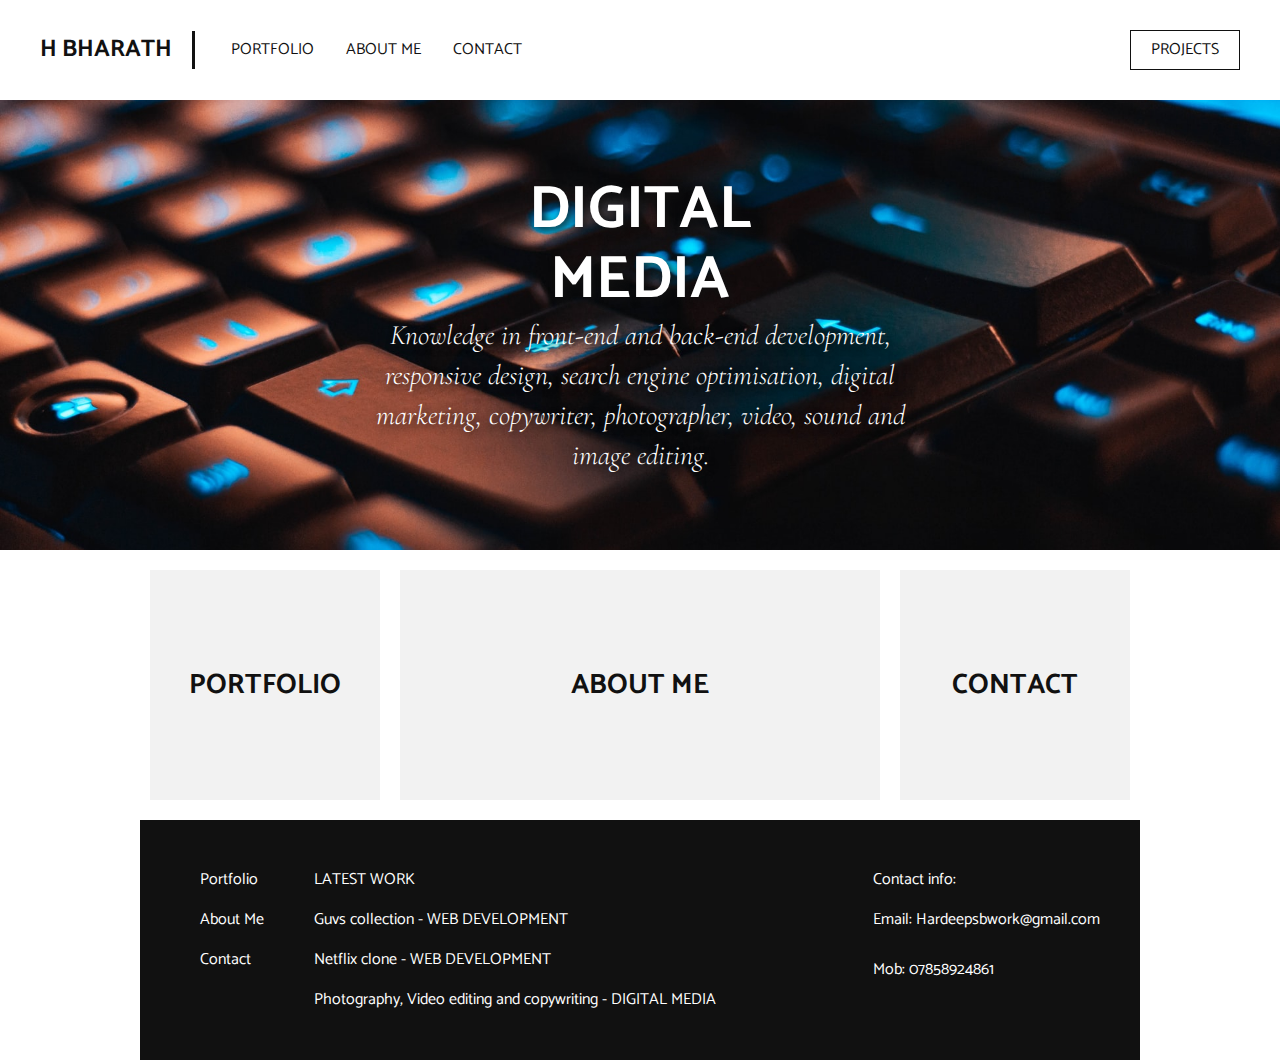
<file: index.html>
<!DOCTYPE html>
<html>
<head>
	<meta charset="utf-8">
	<title>Hardeep Portfolio</title>
	<meta name="viewport" content="width=device-width, initial-scale=1.0">
	<link rel="stylesheet" type="text/css" href="CSS/style.css">
	<link href="https://fonts.googleapis.com/css?family=Catamaran:400,700|Cormorant+Garamond:400,700&display=swap" rel="stylesheet">
</head>
<body>
	<header>
		<a href="index.html" class="header-logo">H BHARATH</a>
		<nav>
			<ul>
				<li><a href="portfolio.html">Portfolio</a></li>
				<li><a href="about.html">About Me</a></li>
				<li><a href="#footer">Contact</a></li>
			</ul>
			<a href="portfolio.html" class="header-cases">Projects</a>
		</nav>
	</header>
	<main>
		<section class="index-banner">			
			<div class="vertical-center">
				<h2>DIGITAL <br>MEDIA</h2>
				<h1>Knowledge in front-end and back-end development, responsive design, search engine optimisation, digital marketing, copywriter, photographer, video, sound and image editing. </h1>
			</div>	
		</section>
		<div class="wrapper">
			<section class="index-links">
				<a href="portfolio.html">
					<div class="index-boxlink-square">
					<h3>Portfolio</h3>
					</div>
				</a>
				<a href="about.html">
					<div class="index-boxlink-rectangle">
						<h3>About Me</h3>
					</div>
				</a>
				<a href="#footer">
					<div class="index-boxlink-square">
						<h3>Contact</h3>
					</div>
				</a>
			</section>
		</div>
		</main>
		<div class="wrapper">
		<footer id="footer">
			<ul class="footer-links-main">
				<li><a href="portfolio.html">Portfolio</a></li>
				<li><a href="about.html">About Me</a></li>
				<li><a href="#footer">Contact</a></li>
			</ul>
			<ul class="footer-links-works">
				<li><p>Latest Work</p></li>
				<li><a href="project2.html">Guvs collection - WEB DEVELOPMENT</a></li>
				<li><a href="project1.html">Netflix clone - WEB DEVELOPMENT</a></li>
				<li><a href="https://www.flickr.com/photos/190891714@N06/albums">Photography, Video editing and copywriting - DIGITAL MEDIA</a></li>
			</ul>
			<div class="footer-sm">
				<h3>Contact info:</h3>
				<p>Email: Hardeepsbwork@gmail.com</p>
				<p>Mob: 07858924861</p>
			</div>
		</footer>
	</div>
</body>
</html>
</file>
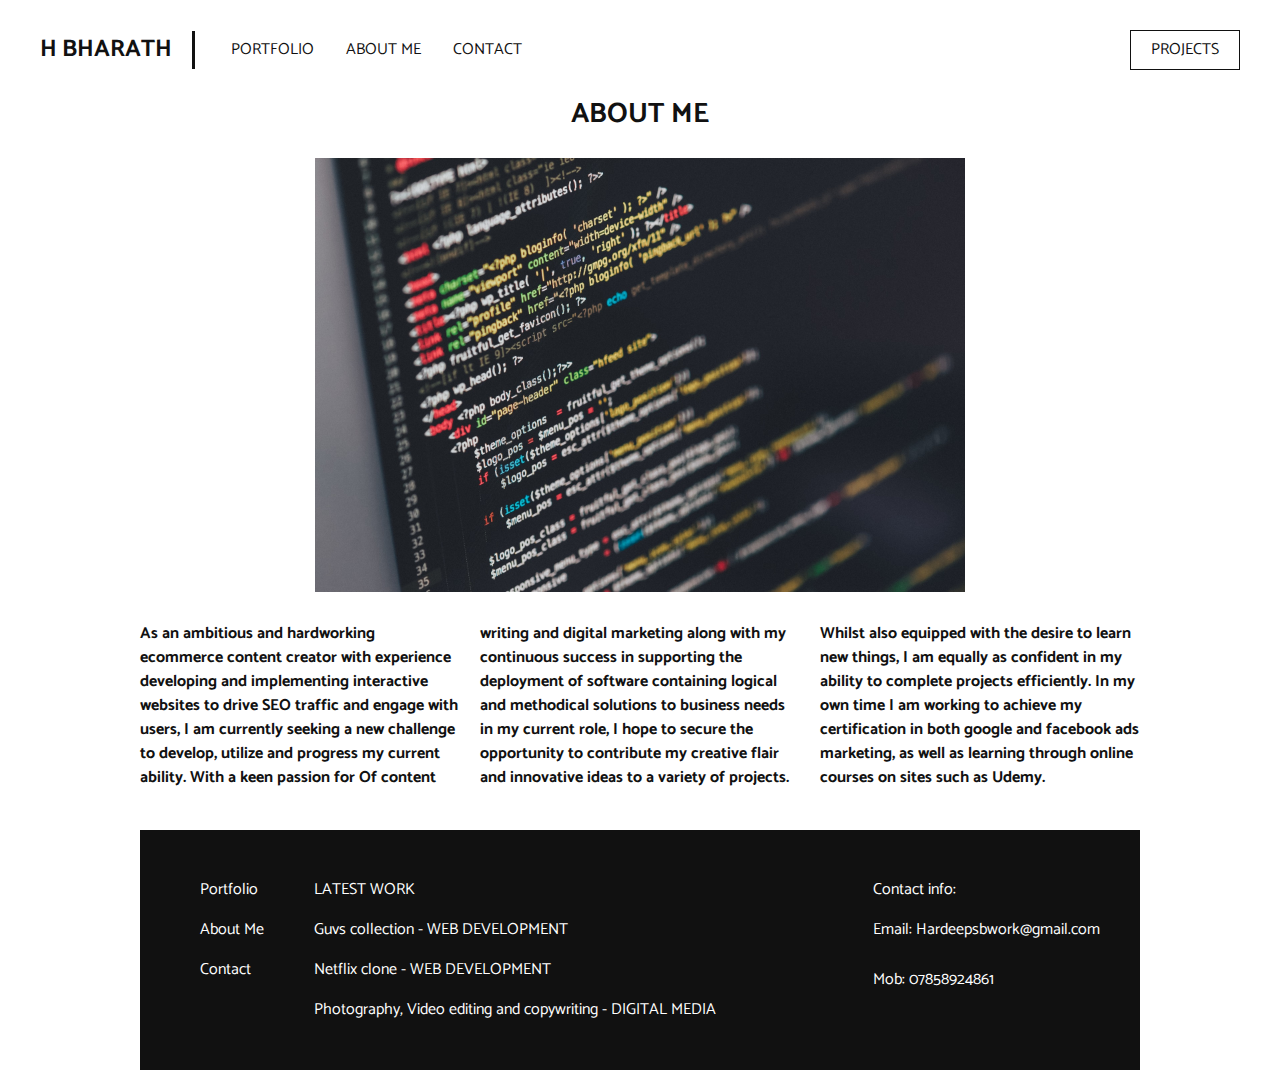
<file: about.html>
<!DOCTYPE html>
<html>
<head>
	<meta charset="utf-8">
	<title>Hardeep Portfolio</title>
	<meta name="viewport" content="width=device-width, initial-scale=1.0">
	<link rel="stylesheet" type="text/css" href="CSS/style.css">
	<link href="https://fonts.googleapis.com/css?family=Catamaran:400,700|Cormorant+Garamond:400,700&display=swap" rel="stylesheet">
</head>
<body>
	<header>
		<a href="index.html" class="header-logo">H BHARATH</a>
		<nav>
			<ul>
				<li><a href="portfolio.html">Portfolio</a></li>
				<li><a href="about.html">About Me</a></li>
				<li><a href="#footer">Contact</a></li>
			</ul>
			<a href="projects.html" class="header-cases">Projects</a>
		</nav>
	</header>
	<main>
		<section class="project-clone">
			<div class="wrapper">
				<h2>About Me</h2>
				<img src="CSS/images/codebg.jpeg">
				<article>
					<div>
						<p>
							As an ambitious and hardworking ecommerce content creator with experience developing and implementing interactive websites to drive SEO traffic and engage with users, I am currently seeking a new challenge to develop, utilize and progress my current ability. With a keen passion for

Of content writing and digital marketing along with my continuous success in supporting the deployment of software containing logical and methodical solutions to business needs in my current role, I hope to secure the opportunity to contribute my creative flair and innovative ideas to a variety of projects.

Whilst also equipped with the desire to learn new things, I am equally as confident in my ability to complete projects efficiently. In my own time I am working to achieve my certification in both google and facebook ads marketing, as well as learning through online courses on sites such as Udemy.


						</p>
					</div>
				</article>
			</div>	
		</section>
	</main>
		<div class="wrapper">
		<footer id="footer">
			<ul class="footer-links-main">
				 <li><a href="portfolio.html">Portfolio</a></li>
				<li><a href="about.html">About Me</a></li>
				<li><a href="#footer">Contact</a></li>
			</ul>
			<ul class="footer-links-works">
				<li><p>Latest Work</p></li>
				<li><a href="project2.html">Guvs collection - WEB DEVELOPMENT</a></li>
				<li><a href="project1.html">Netflix clone - WEB DEVELOPMENT</a></li>
				<li><a href="https://www.flickr.com/photos/190891714@N06/albums">Photography, Video editing and copywriting - DIGITAL MEDIA</a></li>
			</ul>
			<div class="footer-sm">
				<h3>Contact info:</h3>
				<p>Email: Hardeepsbwork@gmail.com</p>
				<p>Mob: 07858924861</p>
			</div>
		</footer>
	</div>
</body>
</html>
</file>
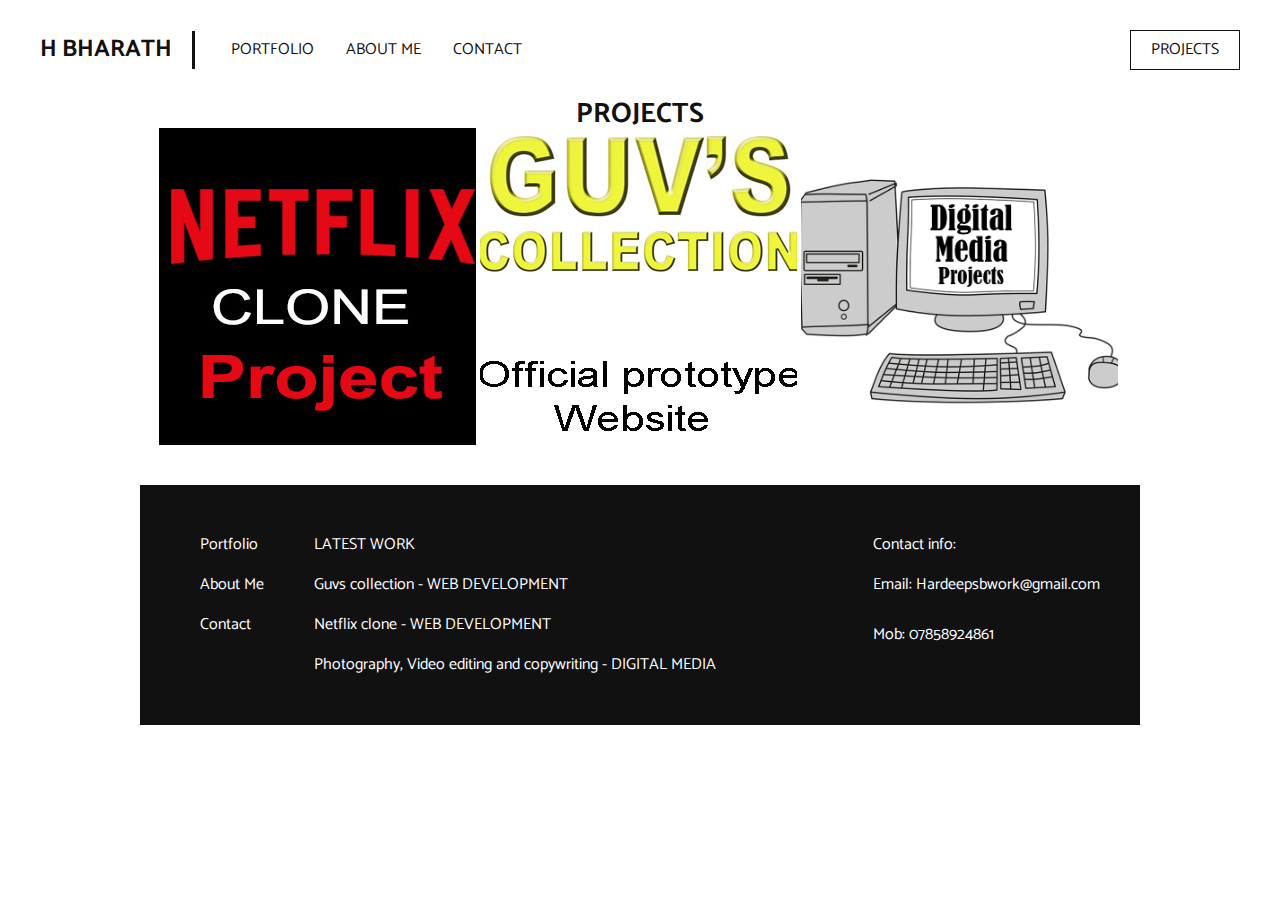
<file: portfolio.html>
<!DOCTYPE html>
<html>
<head>
	<meta charset="utf-8">
	<title>Hardeep Portfolio</title>
	<meta name="viewport" content="width=device-width, initial-scale=1.0">
	<link rel="stylesheet" type="text/css" href="CSS/style.css">
	<link href="https://fonts.googleapis.com/css?family=Catamaran:400,700|Cormorant+Garamond:400,700&display=swap" rel="stylesheet">
</head>
<body>
	<header>
		<a href="index.html" class="header-logo">H BHARATH</a>
		<nav>
			<ul>
				<li><a href="portfolio.html">Portfolio</a></li>
				<li><a href="about.html">About Me</a></li>
				<li><a href="#footer">Contact</a></li>
			</ul>
			<a href="projects.html" class="header-cases">Projects</a>
		</nav>
	</header>
	<main>
		<section class="project-links">
			<h2>Projects</h2>
			<div class="wrapper-two">
				<div class="project-link">
					<a href="project1.html">
					<img src="CSS/images/project1.jpg">
					</a>
				</div>								
				<div class="project-link">
					<a href="project2.html">
					<img src="CSS/images/project2.jpg">
					</a>
				</div>
				<div class="project-link">
					<a href="https://www.flickr.com/photos/190891714@N06/albums">
					<img src="CSS/images/project3.jpg" width="323" height="323">
					</a>
				</div>

			</div>
		</section>
	</main>
		<div class="wrapper">
		<footer id="footer">
			<ul class="footer-links-main">
				<li><a href="portfolio.html">Portfolio</a></li>
				<li><a href="about.html">About Me</a></li>
				<li><a href="#footer">Contact</a></li>
			</ul>
			<ul class="footer-links-works">
				<li><p>Latest Work</p></li>
				<li><a href="project2.html">Guvs collection - WEB DEVELOPMENT</a></li>
				<li><a href="project1.html">Netflix clone - WEB DEVELOPMENT</a></li>
				<li><a href="https://www.flickr.com/photos/190891714@N06/albums">Photography, Video editing and copywriting - DIGITAL MEDIA</a></li>
			</ul>
			<div class="footer-sm">
				<h3>Contact info:</h3>
				<p>Email: Hardeepsbwork@gmail.com</p>
				<p>Mob: 07858924861</p>
			</div>
		</footer>
	</div>
</body>
</html>
</file>
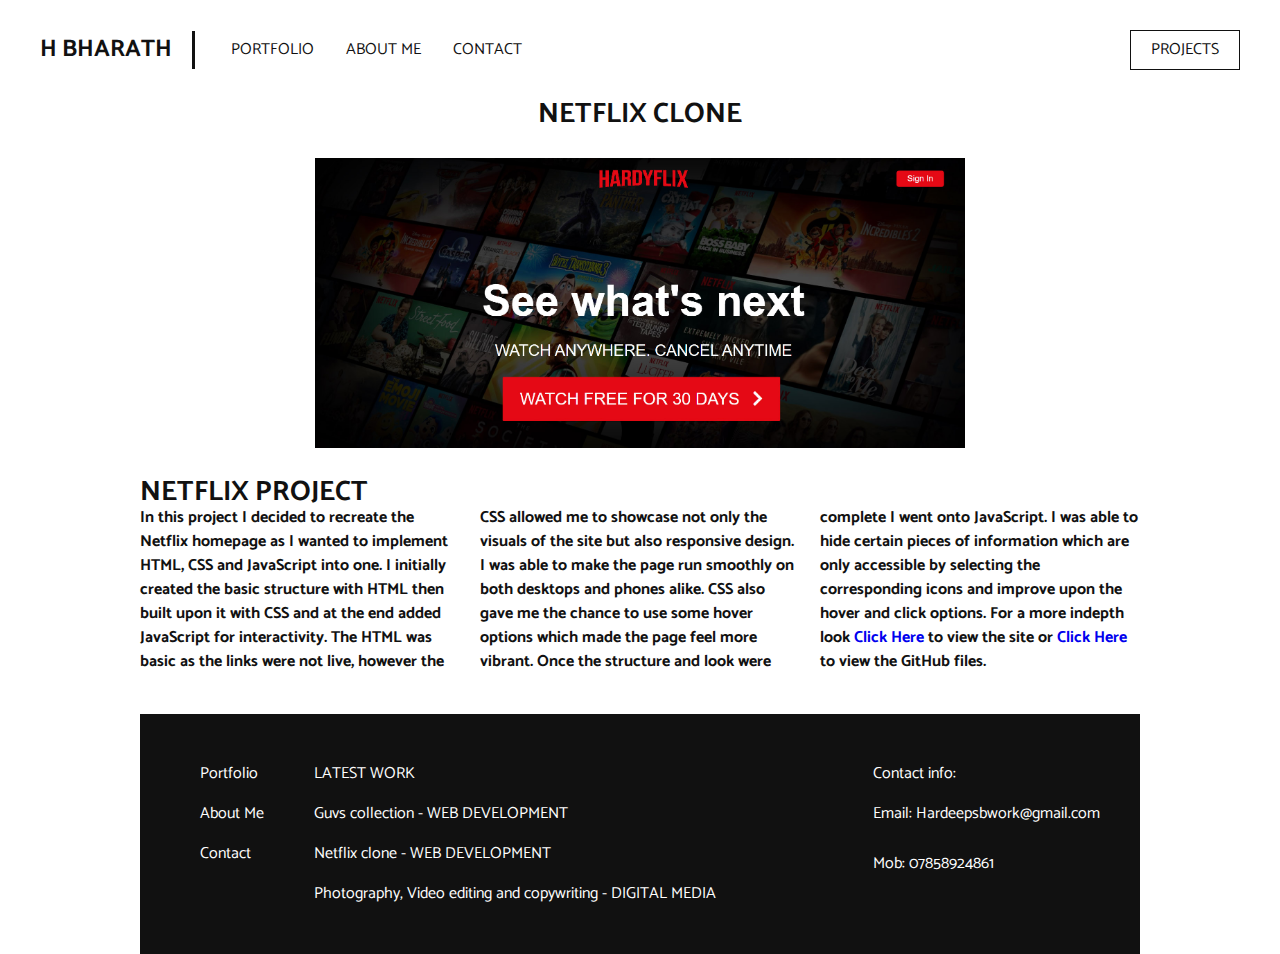
<file: project1.html>
<!DOCTYPE html>
<html>
<head>
	<meta charset="utf-8">
	<title>Hardeep Portfolio</title>
	<meta name="viewport" content="width=device-width, initial-scale=1.0">
	<link rel="stylesheet" type="text/css" href="CSS/style.css">
	<link href="https://fonts.googleapis.com/css?family=Catamaran:400,700|Cormorant+Garamond:400,700&display=swap" rel="stylesheet">
</head>
<body>
	<header>
		<a href="index.html" class="header-logo">H BHARATH</a>
		<nav>
			<ul>
				<li><a href="portfolio.html">Portfolio</a></li>
				<li><a href="about.html">About Me</a></li>
				<li><a href="#footer">Contact</a></li>
			</ul>
			<a href="projects.html" class="header-cases">Projects</a>
		</nav>
	</header>
	<main>
		<section class="project-clone">
			<div class="wrapper">
				<h2>Netflix Clone</h2>
				<img src="CSS/images/project1cap.jpg">
				<article>
					<h3>Netflix Project</h3>
					<div>
						<p>
							In this project I decided to recreate the Netflix homepage as I wanted to implement HTML, CSS and JavaScript into one. I initially created the basic structure with HTML then built upon it with CSS and at the end added JavaScript for interactivity. The HTML was basic as the links were not live, however the CSS allowed me to showcase not only the visuals of the site but also responsive design. I was able to make the page run smoothly on both desktops and phones alike. CSS also gave me the chance to use some hover options which made the page feel more vibrant. Once the structure and look were complete I went onto JavaScript. I was able to hide certain pieces of information which are only accessible by selecting the corresponding icons and improve upon the hover and click options. For a more indepth look <a href="https://harry151256.github.io/netflixclone/" class="click">Click Here</a> to view the site or <a href="https://github.com/harry151256/netflixclone" class="click">Click Here</a> to view the GitHub files.
						</p>
					</div>
				</article>
			</div>	
		</section>
	</main>
		<div class="wrapper">
		<footer id="footer">
			<ul class="footer-links-main">
				 <li><a href="portfolio.html">Portfolio</a></li>
				<li><a href="about.html">About Me</a></li>
				<li><a href="#footer">Contact</a></li>
			</ul>
			<ul class="footer-links-works">
				<li><p>Latest Work</p></li>
				<li><a href="project2.html">Guvs collection - WEB DEVELOPMENT</a></li>
				<li><a href="project1.html">Netflix clone - WEB DEVELOPMENT</a></li>
				<li><a href="https://www.flickr.com/photos/190891714@N06/albums">Photography, Video editing and copywriting - DIGITAL MEDIA</a></li>
			</ul>
			<div class="footer-sm">
				<h3>Contact info:</h3>
				<p>Email: Hardeepsbwork@gmail.com</p>
				<p>Mob: 07858924861</p>
			</div>
		</footer>
	</div>
</body>
</html>
</file>
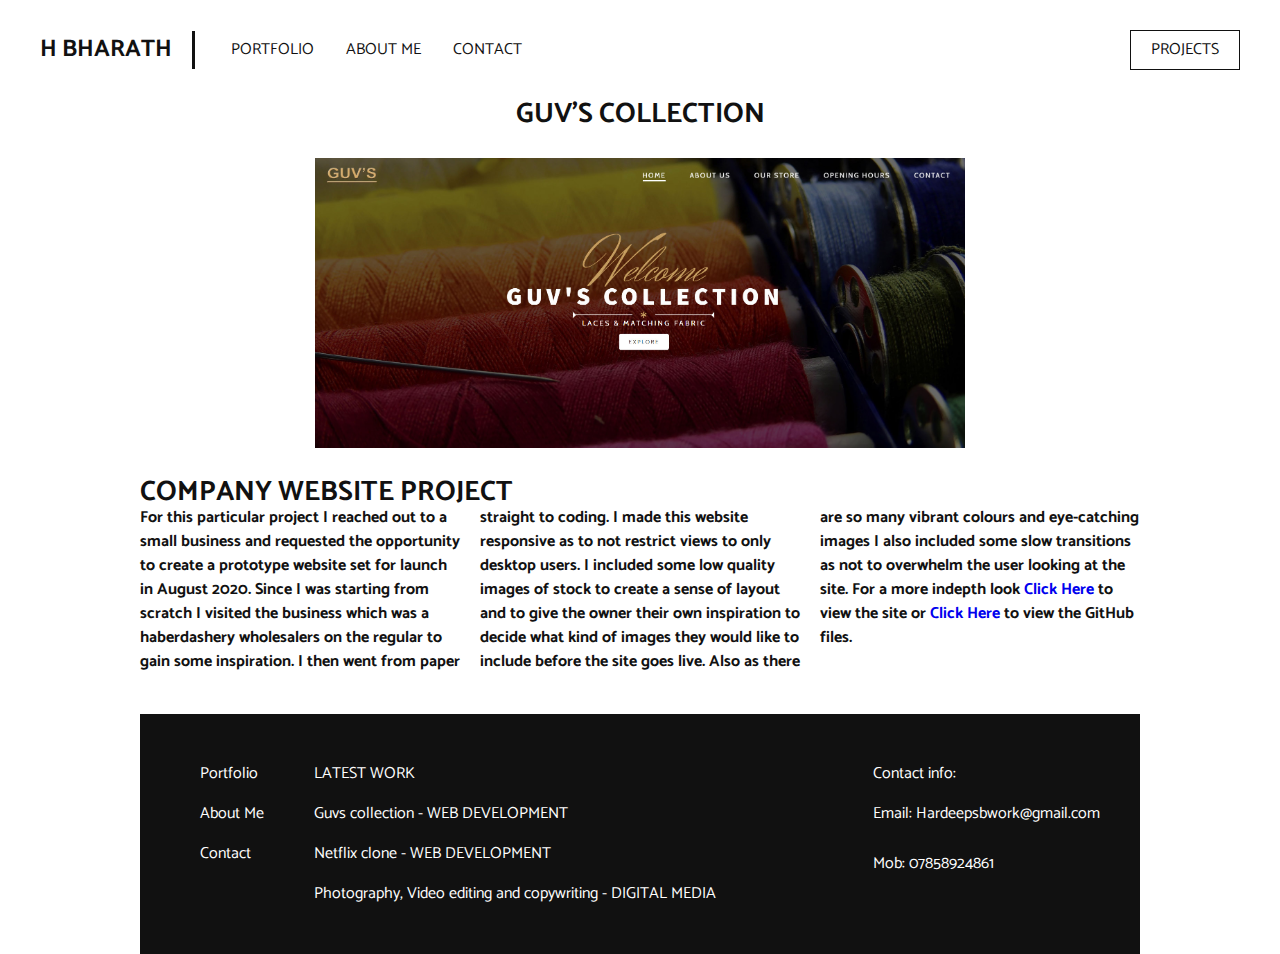
<file: project2.html>
<!DOCTYPE html>
<html>
<head>
	<meta charset="utf-8">
	<title>Hardeep Portfolio</title>
	<meta name="viewport" content="width=device-width, initial-scale=1.0">
	<link rel="stylesheet" type="text/css" href="CSS/style.css">
	<link href="https://fonts.googleapis.com/css?family=Catamaran:400,700|Cormorant+Garamond:400,700&display=swap" rel="stylesheet">
</head>
<body>
	<header>
		<a href="index.html" class="header-logo">H BHARATH</a>
		<nav>
			<ul>
				<li><a href="portfolio.html">Portfolio</a></li>
				<li><a href="about.html">About Me</a></li>
				<li><a href="#footer">Contact</a></li>
			</ul>
			<a href="projects.html" class="header-cases">Projects</a>
		</nav>
	</header>
	<main>
		<section class="project-clone">
			<div class="wrapper">
				<h2>Guv's Collection</h2>
				<img src="CSS/images/project2cap.jpg">
				<article>
					<h3>Company Website Project</h3>
					<div>
						<p>
							For this particular project I reached out to a small business and requested the opportunity to create a prototype website set for launch in August 2020. Since I was starting from scratch I visited the business which was a haberdashery wholesalers on the regular to gain some inspiration. I then went from paper straight to coding. I made this website responsive as to not restrict views to only desktop users. I included some low quality images of stock to create a sense of layout and to give the owner their own inspiration to decide what kind of images they would like to include before the site goes live. Also as there are so many vibrant colours and eye-catching images I also included some slow transitions as not to overwhelm the user looking at the site. For a more indepth look <a href="https://harry151256.github.io/guvs-collection/#hero">Click Here</a> to view the site or <a href="https://github.com/harry151256/guvs-collection">Click Here</a> to view the GitHub files.
						</p>
					</div>
				</article>
			</div>	
		</section>
	</main>
		<div class="wrapper">
		<footer id="footer">
			<ul class="footer-links-main">
				 <li><a href="portfolio.html">Portfolio</a></li>
				<li><a href="about.html">About Me</a></li>
				<li><a href="#footer">Contact</a></li>
			</ul>
			<ul class="footer-links-works">
				<li><p>Latest Work</p></li>
				<li><a href="project2.html">Guvs collection - WEB DEVELOPMENT</a></li>
				<li><a href="project1.html">Netflix clone - WEB DEVELOPMENT</a></li>
				<li><a href="https://www.flickr.com/photos/190891714@N06/albums">Photography, Video editing and copywriting - DIGITAL MEDIA</a></li>
			</ul>
			<div class="footer-sm">
				<h3>Contact info:</h3>
				<p>Email: Hardeepsbwork@gmail.com</p>
				<p>Mob: 07858924861</p>
			</div>
		</footer>
	</div>
</body>
</html>
</file>
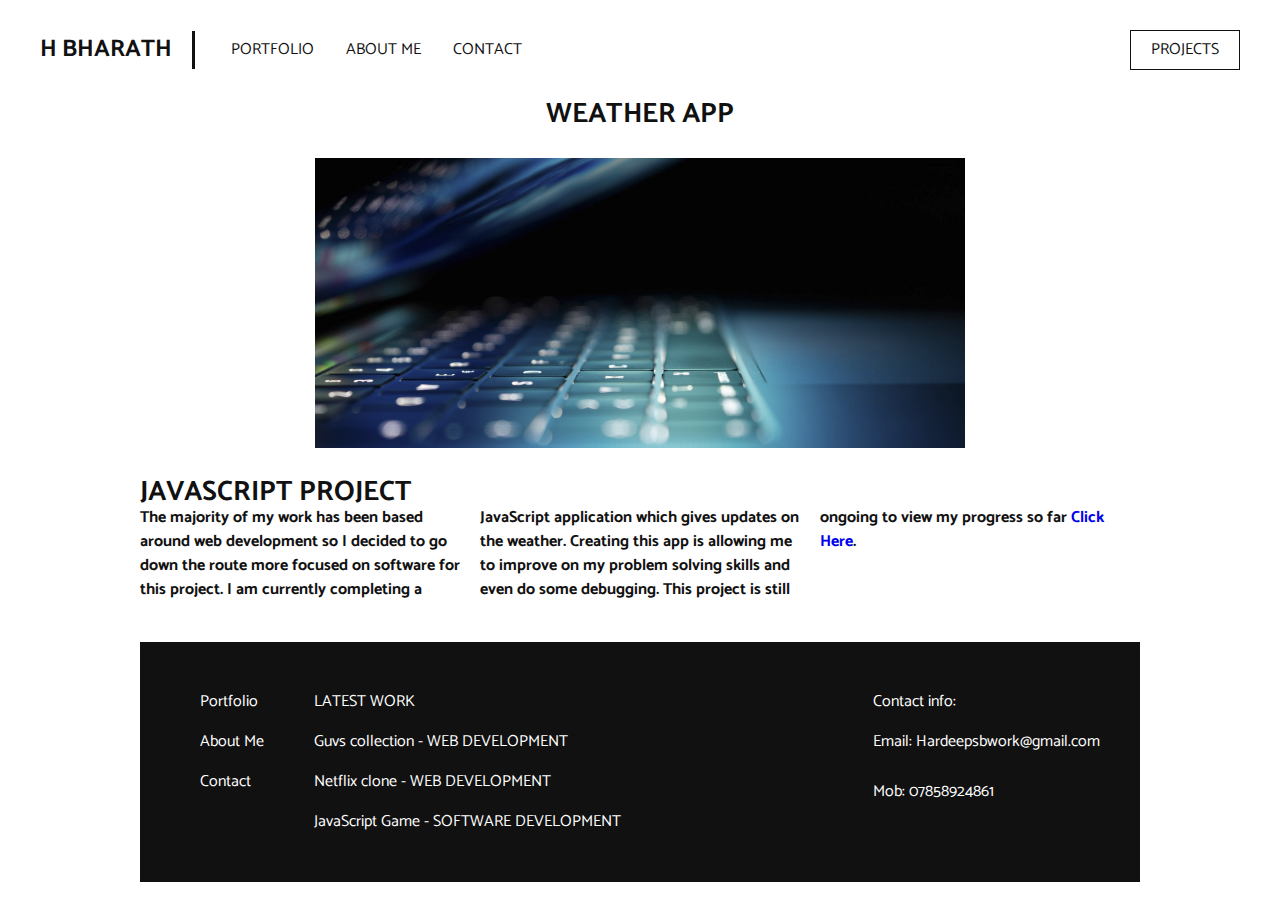
<file: project3.html>
<!DOCTYPE html>
<html>
<head>
	<meta charset="utf-8">
	<title>Hardeep Portfolio</title>
	<meta name="viewport" content="width=device-width, initial-scale=1.0">
	<link rel="stylesheet" type="text/css" href="CSS/style.css">
	<link href="https://fonts.googleapis.com/css?family=Catamaran:400,700|Cormorant+Garamond:400,700&display=swap" rel="stylesheet">
</head>
<body>
	<header>
		<a href="index.html" class="header-logo">H BHARATH</a>
		<nav>
			<ul>
				<li><a href="portfolio.html">Portfolio</a></li>
				<li><a href="about.html">About Me</a></li>
				<li><a href="#footer">Contact</a></li>
			</ul>
			<a href="projects.html" class="header-cases">Projects</a>
		</nav>
	</header>
	<main>
		<section class="project-clone">
			<div class="wrapper">
				<h2>Weather app</h2>
				<img src="CSS/images/project3cap.jpg">
				<article>
					<h3>JavaScript Project</h3>
					<div>
						<p>
							The majority of my work has been based around web development so I decided to go down the route more focused on software for this project. I am currently completing a JavaScript application which gives updates on the weather. Creating this app is allowing me to improve on my problem solving skills and even do some debugging. This project is still ongoing to view my progress so far<a href="https://github.com/harry151256/weather-app"> Click Here</a>.
						</p>
					</div>
				</article>
			</div>	
		</section>
	</main>
		<div class="wrapper">
		<footer id="footer">
			<ul class="footer-links-main">
				 <li><a href="portfolio.html">Portfolio</a></li>
				<li><a href="about.html">About Me</a></li>
				<li><a href="#footer">Contact</a></li>
			</ul>
			<ul class="footer-links-works">
				<li><p>Latest Work</p></li>
				<li><a href="project2.html">Guvs collection - WEB DEVELOPMENT</a></li>
				<li><a href="project1.html">Netflix clone - WEB DEVELOPMENT</a></li>
				<li><a href="project3.html">JavaScript Game - SOFTWARE DEVELOPMENT</a></li>
			</ul>
			<div class="footer-sm">
				<h3>Contact info:</h3>
				<p>Email: Hardeepsbwork@gmail.com</p>
				<p>Mob: 07858924861</p>
			</div>
		</footer>
	</div>
</body>
</html>
</file>
<file: CSS/style.css>
/*font-family: 'Catamaran', sans-serif;*/

/* http://meyerweb.com/eric/tools/css/reset/ 
   v2.0 | 20110126
   License: none (public domain)
*/

html, body, div, span, applet, object, iframe,
h1, h2, h3, h4, h5, h6, p, blockquote, pre,
a, abbr, acronym, address, big, cite, code,
del, dfn, em, img, ins, kbd, q, s, samp,
small, strike, strong, sub, sup, tt, var,
b, u, i, center,
dl, dt, dd, ol, ul, li,
fieldset, form, label, legend,
table, caption, tbody, tfoot, thead, tr, th, td,
article, aside, canvas, details, embed, 
figure, figcaption, footer, header, hgroup, 
menu, nav, output, ruby, section, summary,
time, mark, audio, video {
	margin: 0;
	padding: 0;
	border: 0;
	font-size: 100%;
	font: inherit;
	vertical-align: baseline;
}
/* HTML5 display-role reset for older browsers */
article, aside, details, figcaption, figure, 
footer, header, hgroup, menu, nav, section {
	display: block;
}
body {
	line-height: 1;
}
ol, ul {
	list-style: none;
}
blockquote, q {
	quotes: none;
}
blockquote:before, blockquote:after,
q:before, q:after {
	content: '';
	content: none;
}
table {
	border-collapse: collapse;
	border-spacing: 0;
}

/*my code*/
*{
	text-decoration: none;
}

main{
	padding-top: 100px;

}

header{
	background-color: #fff;
	width:100%;
	height:100px;
	position: fixed;
	top:0;
	right:0;
	left:0 ;
}

header .header-logo{
	font-family: 'Catamaran', sans-serif;
	font-size: 24px;
	font-weight: 700;
	color: #111;
	display: block;
	margin: 0 auto;
	text-align: center;
	padding:20px 0;
}

header nav ul{
	display: block;
	margin: 0 auto;
	width: fit-content;
}

header nav ul li{
	display: inline-block;
	float: left;
	list-style: none;
	padding:0 16px;
}

header nav ul li a{
	font-family: 'Catamaran', sans-serif;
	font-size: 16px;
	color: #111;
	text-transform: uppercase;
}

header .header-cases{
	display: none;
}

@media only screen and (min-width: 1000px) {
	header .header-logo{
		margin: 31px 0;
		text-align: left;
		line-height: 38px;
		padding:0 20px 0 40px;
		border-right: 3px solid #111;
		float:left;
	}	

	header nav ul{
		margin: 20px 0 0 20px;
		float: left;
	}

	header nav ul li a{
		line-height: 60px;
	}

	header .header-cases{
		display: block;
		font-family: 'Catamaran', sans-serif;
		font-size: 16px;
		color: #111;
		text-transform: uppercase;
		line-height: 38px;
		float: right;
		border:1px solid #111;
		margin-right: 40px;
		margin-top: 30px;
		padding: 0 20px;
	}

}

/*index*/

.index-banner{
	width:100%;
	height:calc(100vh - 100px);
	background-image: url("images/codebg2.jpeg");
	background-repeat: no-repeat;
	background-position: center;
	background-size: cover;
	display: table;
}

.vertical-center{
	display: table-cell;
	vertical-align: middle;	
}

.index-banner h2{
	font-family: 'Catamaran', sans-serif;
	font-size: 60px;
	font-weight: 700;
	line-height: 70px;
	color: #fff;
	text-align: center;
	text-shadow: 3px 3px 8px #111;
	}

.index-banner h1{
	font-family: 'Cormorant Garamond', sans-serif;
	font-size: 28px;
	font-weight:100;
	font-style: italic;
	line-height: 40px;
	color: #fff;
	text-align: center;
	text-shadow: 3px 3px 8px #111;
	}

.index-links div{
	margin:16px 16px 0;
	width: calc(100% - 32px);
	height: 100px;
	background-color: #f2f2f2
}

.index-links div h3{
	font-family: 'Catamaran', sans-serif;
	font-size: 28px;
	font-weight:700;
	line-height: 100px;
	color: #111;
	text-align: center;
	text-transform: uppercase;
}

@media only screen and (min-width: 1000px) {
	.wrapper{
		width:1000px;
		margin: 0 auto;
	}
	.index-banner{
		width:100%;
		height:450px;
	}

	.index-banner h1{
		display: block;
		width: 560px;
		margin: 0 auto;
	}	

	.index-links div{
		margin:20px 10px 0;
		height: 230px;
		background-color: #f2f2f2;;
		float: left;
	}

	.index-links {
		overflow: hidden;
	}

	.index-boxlink-square{
		width: calc(25% - 20px) !important;
	}

	.index-boxlink-rectangle{
		width: calc(50% - 20px) !important;
	}

	.index-links div h3{
		line-height: 230px;
	}
}

@media only screen and (max-width: 900px){
	.wrapper-two{
		display: flex;
		flex-wrap: wrap;
		padding: 0 4px;
		justify-content: center;
	}

	.project-link{
		width: auto;
		height: 100%;
		flex: none;
		overflow: hidden;
		margin-left: 5px;
	}

	.project-links h2{
		text-align: center;
	}

}


/*cases*/

.wrapper-two{
	display: flex;
	flex-direction: row;
	justify-content: center;
}
.project-links .project-link{
	width: 317px;
	height: 317px;
	background-color: #e3e3e3;
}

.project-link{
	overflow: hidden;
	margin-bottom: 20px;
	margin-right: 4px;
}

.project-links h2{
	font-family: 'Catamaran', sans-serif;
	font-size: 28px;
	font-weight:700;
	color: #111;
	text-transform: uppercase;
	text-align: center;
}

.project-links .project-link p{
	padding-top: 45%;
	font-family: 'Catamaran', sans-serif;
	font-size: 24px;
	font-weight:700;
	color: #111;
	text-align: center;
	text-transform: uppercase;
}

/*projects*/
.project-clone img{
	display: block;
	margin: 0 auto;
	padding: 30px 0;
	width: 65%;
	height: auto;

}
.project-clone h2{
	font-family: 'Catamaran', sans-serif;
	font-size: 28px;
	font-weight:700;
	color: #111;
	text-align: center;
	text-transform: uppercase;
}

.project-clone article h3{
	font-family: 'Catamaran', sans-serif;
	font-size: 28px;
	font-weight:700;
	color: #111;
	text-transform: uppercase;
}

.project-clone article div p{
	font-family: 'Catamaran', sans-serif;
	font-size: 16px;
	font-weight:700;
	line-height: 24px;
	color: #111;
	padding-bottom: 20px;
	column-count: 3;
	column-gap: 20px;
}

@media only screen and (max-width: 900px){
	.project-clone article div p{
		font-family: 'Catamaran', sans-serif;
		font-size: 16px;
		font-weight:700;
		line-height: 24px;
		color: #111;
		padding-bottom: 20px;
		column-count: 1;
		width: 70%;
		text-align: center;
		margin: 0 auto;
	}	
	.project-clone article h3{
	font-family: 'Catamaran', sans-serif;
	font-size: 28px;
	font-weight:700;
	color: #111;
	text-transform: uppercase;
	text-align: center;
}
}

/*footer*/

footer{
	width: calc(100% - 80px);
	padding:40px 40px;
	margin-top: 20px;
	background-color: #111;
	overflow: hidden;
}

footer ul{
	width: fit-content;
	float: left;
	padding-left: 20px;
}

footer ul li{
	display: block;
	list-style: none;

}

footer ul li a{
	font-family: 'Catamaran', sans-serif;
	font-size: 16px;
	color: #FFF;
	line-height: 40px;
}

.footer-links-works{
	display: none
}

.footer-sm{
	float:right;
	color:#fff; 
	font-family: 'Catamaran', sans-serif;
	font-size: 16px;
	color: #FFF;
	line-height: 40px;
}

.footer-sm p{
	width:100%;
	margin-bottom: 10px;
}

@media only screen and (min-width: 1000px){
	.footer-links-works{
		display: block;
	}

	footer ul{
		padding-right:30px;
	}

	footer ul li p{
		font-family: 'Catamaran', sans-serif;
		font-size: 16px;
		color: #FFF;
		line-height: 40px;
		text-transform: uppercase;
	}
}
</file>
